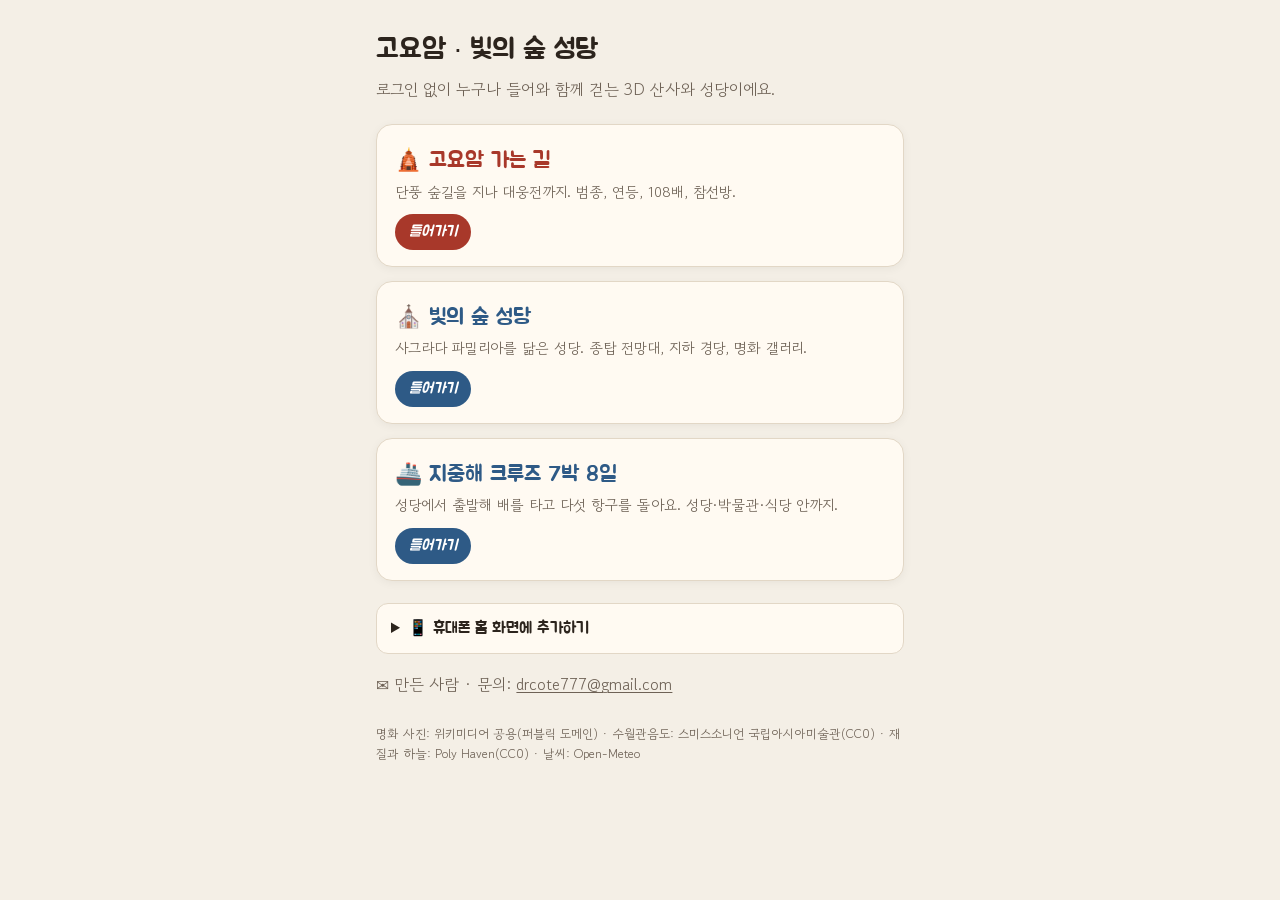
<file: index.html>
<!doctype html>
<html lang="ko">
<head>
<meta charset="utf-8">
<meta name="viewport" content="width=device-width,initial-scale=1,viewport-fit=cover">
<title>고요암과 빛의 숲 성당</title>
<meta name="theme-color" content="#2c241d">
<link rel="icon" href="data:,">
<link rel="stylesheet" href="https://fonts.googleapis.com/css2?family=Jua&family=Gowun+Dodum&display=swap">
<style>
:root{--bg:#f4efe6;--ink:#2c241d;--sub:#6e6256;--card:#fffaf2;--line:#e2d7c6;--red:#a8382a;--blue:#2e5a86}
@media (prefers-color-scheme:dark){:root{--bg:#1d1915;--ink:#f1e9dc;--sub:#b5a898;--card:#29231d;--line:#3d342b}}
*{box-sizing:border-box}
body{margin:0;background:var(--bg);color:var(--ink);font-family:"Gowun Dodum",system-ui,sans-serif;line-height:1.6}
main{max-width:560px;margin:0 auto;padding:28px 16px 40px}
h1{font-family:Jua,sans-serif;font-weight:400;font-size:28px;margin:0 0 4px}
.lead{color:var(--sub);margin:0 0 22px}
a.card{display:block;text-decoration:none;color:inherit;background:var(--card);border:1px solid var(--line);border-radius:16px;padding:18px 18px 16px;margin-bottom:14px;box-shadow:0 2px 10px #0000000d}
a.card:active{transform:scale(.99)}
.card b{font-family:Jua,sans-serif;font-weight:400;font-size:22px;display:block}
.card.t b{color:var(--red)}.card.c b{color:var(--blue)}
.card span{color:var(--sub);font-size:14.5px}
.go{display:inline-block;margin-top:10px;font-family:Jua,sans-serif;font-size:15px;padding:6px 14px;border-radius:999px;color:#fff}
.t .go{background:var(--red)}.c .go{background:var(--blue)}
details{background:var(--card);border:1px solid var(--line);border-radius:12px;padding:12px 14px;margin-top:22px;font-size:14.5px}
summary{cursor:pointer;font-family:Jua,sans-serif;font-size:16px}
ol{padding-left:20px;margin:8px 0 0}
small{display:block;color:var(--sub);margin-top:26px;font-size:12.5px}
</style>
</head>
<body>
<main>
  <h1>고요암 · 빛의 숲 성당</h1>
  <p class="lead">로그인 없이 누구나 들어와 함께 걷는 3D 산사와 성당이에요.</p>
  <a class="card t" href="goyoam.html"><b>🛕 고요암 가는 길</b><span>단풍 숲길을 지나 대웅전까지. 범종, 연등, 108배, 참선방.</span><br><i class="go">들어가기</i></a>
  <a class="card c" href="cathedral.html"><b>⛪ 빛의 숲 성당</b><span>사그라다 파밀리아를 닮은 성당. 종탑 전망대, 지하 경당, 명화 갤러리.</span><br><i class="go">들어가기</i></a>
  <a class="card c" href="cruise.html"><b>🚢 지중해 크루즈 7박 8일</b><span>성당에서 출발해 배를 타고 다섯 항구를 돌아요. 성당·박물관·식당 안까지.</span><br><i class="go">들어가기</i></a>
  <details>
    <summary>📱 휴대폰 홈 화면에 추가하기</summary>
    <ol>
      <li><b>갤럭시(크롬)</b>: 오른쪽 위 ⋮ → <b>홈 화면에 추가</b> → 추가</li>
      <li><b>갤럭시(삼성 인터넷)</b>: 아래 ≡ → <b>현재 페이지 추가</b> → 홈 화면</li>
      <li><b>아이폰(사파리)</b>: 아래 공유 버튼 □↑ → <b>홈 화면에 추가</b></li>
    </ol>
  </details>
  <p class="lead" style="margin-top:18px">✉️ 만든 사람 · 문의: <a href="mailto:drcote777@gmail.com" style="color:inherit">drcote777@gmail.com</a></p>
  <small>명화 사진: 위키미디어 공용(퍼블릭 도메인) · 수월관음도: 스미스소니언 국립아시아미술관(CC0) · 재질과 하늘: Poly Haven(CC0) · 날씨: Open-Meteo</small>
</main>
</body>
</html>
</file>
